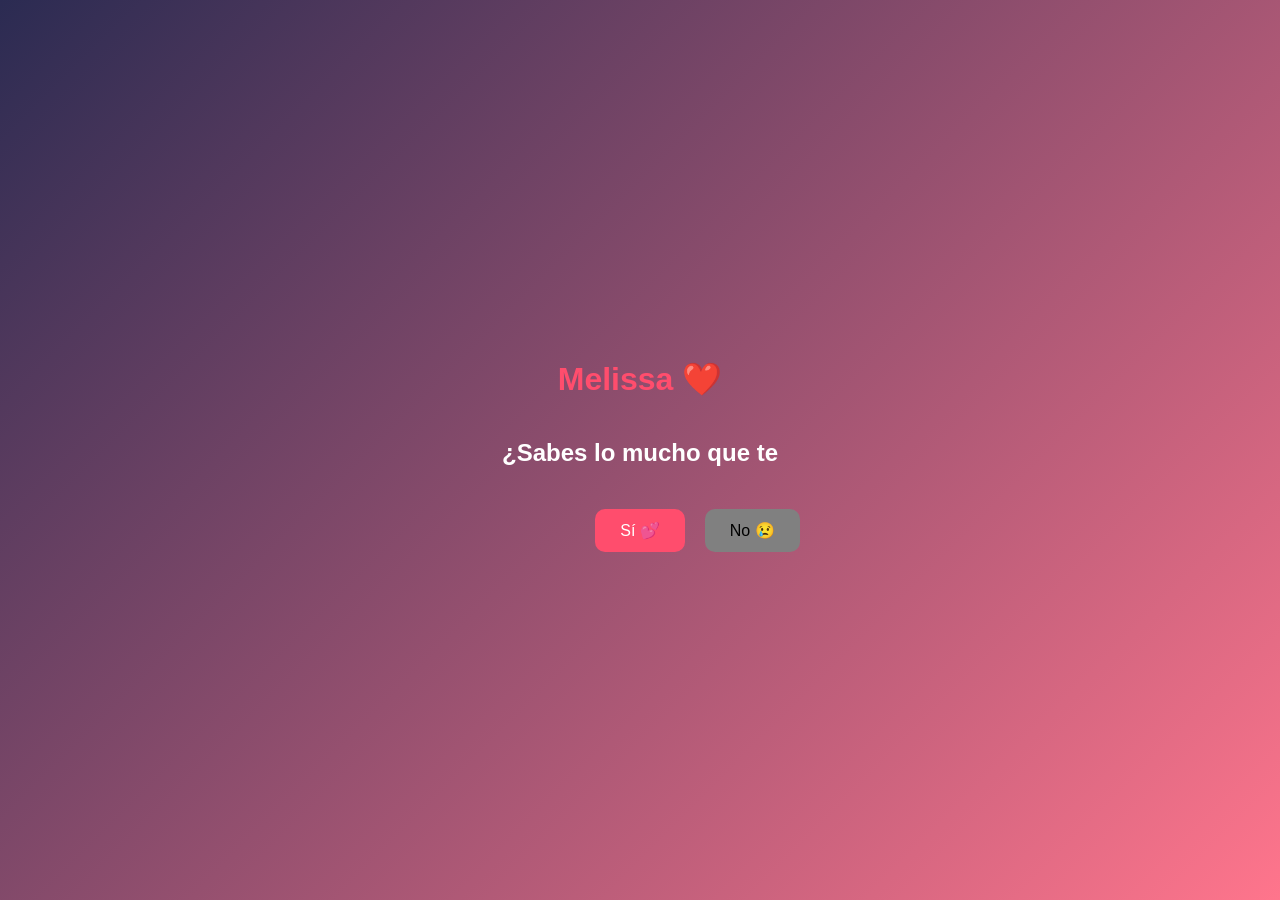
<file: index.html>
<!DOCTYPE html>
<html lang="es">
<head>
<meta charset="UTF-8">
<title>Para Melissa ❤️</title>
<link rel="stylesheet" href="styles.css">
</head>

<body>

<audio autoplay loop>
<source src="https://www.bensound.com/bensound-music/bensound-romantic.mp3">
</audio>

<div class="pantalla">

    <h1>Melissa ❤️</h1>
    <h2 id="typing"></h2>

    <div class="botones">
        <button id="si">Sí 💕</button>
        <button id="no">No 😢</button>
    </div>

    <!-- CONTENIDO OCULTO -->
    <div id="sobre" class="sobre hidden">

        <div class="carta">
            <p>
                Melissa ❤️<br><br>

                Si llegaste hasta aquí, es porque quiero que sepas algo…<br><br>

                No sé en qué momento empezaste a ser tan importante para mí,  
                pero desde que llegaste todo se siente diferente ✨<br><br>

                Me gusta tu forma de ser, tu sonrisa,  
                y cada momento que paso contigo 💖<br><br>

                No hice esto para impresionarte…  
                lo hice porque realmente me importas 🥹<br><br>

                Y si algún día dudas de lo que siento,  
                recuerda que alguien hizo todo esto solo por ti ❤️<br><br>

                Te amo muchísimo Melissa 💕
            </p>

            <img src="yo.jpeg" class="foto">
        </div>

    </div>

</div>

<script src="script.js"></script>
</body>
</html>
</file>
<file: styles.css>
body {
    margin: 0;
    font-family: Arial, sans-serif;
    text-align: center;
    background: linear-gradient(135deg, #2b2b52, #ff758c);
    overflow: hidden;
    color: white;
}

/* CENTRADO */
.pantalla {
    display: flex;
    flex-direction: column;
    align-items: center;
    justify-content: center;
    height: 100vh;
}

/* TITULOS */
h1 {
    color: #ff4d6d;
}

h2 {
    min-height: 40px;
}

/* BOTONES */
button {
    padding: 12px 25px;
    border: none;
    border-radius: 10px;
    margin: 10px;
    cursor: pointer;
    font-size: 16px;
}

#si {
    background: #ff4d6d;
    color: white;
}

#no {
    background: gray;
    position: absolute;
}

/* OCULTO */
.hidden {
    display: none;
}

/* SOBRE */
.sobre {
    margin-top: 20px;
    width: 320px;
}

/* CARTA */
.carta {
    background: white;
    color: black;
    padding: 20px;
    border-radius: 15px;
    box-shadow: 0px 10px 25px rgba(0,0,0,0.3);
    animation: cartaCine 2s ease;
}

/* FOTO */
.foto {
    width: 100%;
    height: 250px;
    object-fit: cover;
    border-radius: 10px;
    margin-top: 15px;
}

/* ANIMACION */
@keyframes cartaCine {
    from {
        opacity: 0;
        transform: translateY(50px) scale(0.9);
    }
    to {
        opacity: 1;
        transform: translateY(0) scale(1);
    }
}

/* CORAZONES */
.corazon {
    position: absolute;
    animation: subir 5s linear infinite;
}

@keyframes subir {
    from { transform: translateY(0); }
    to { transform: translateY(-800px); }
}
</file>
